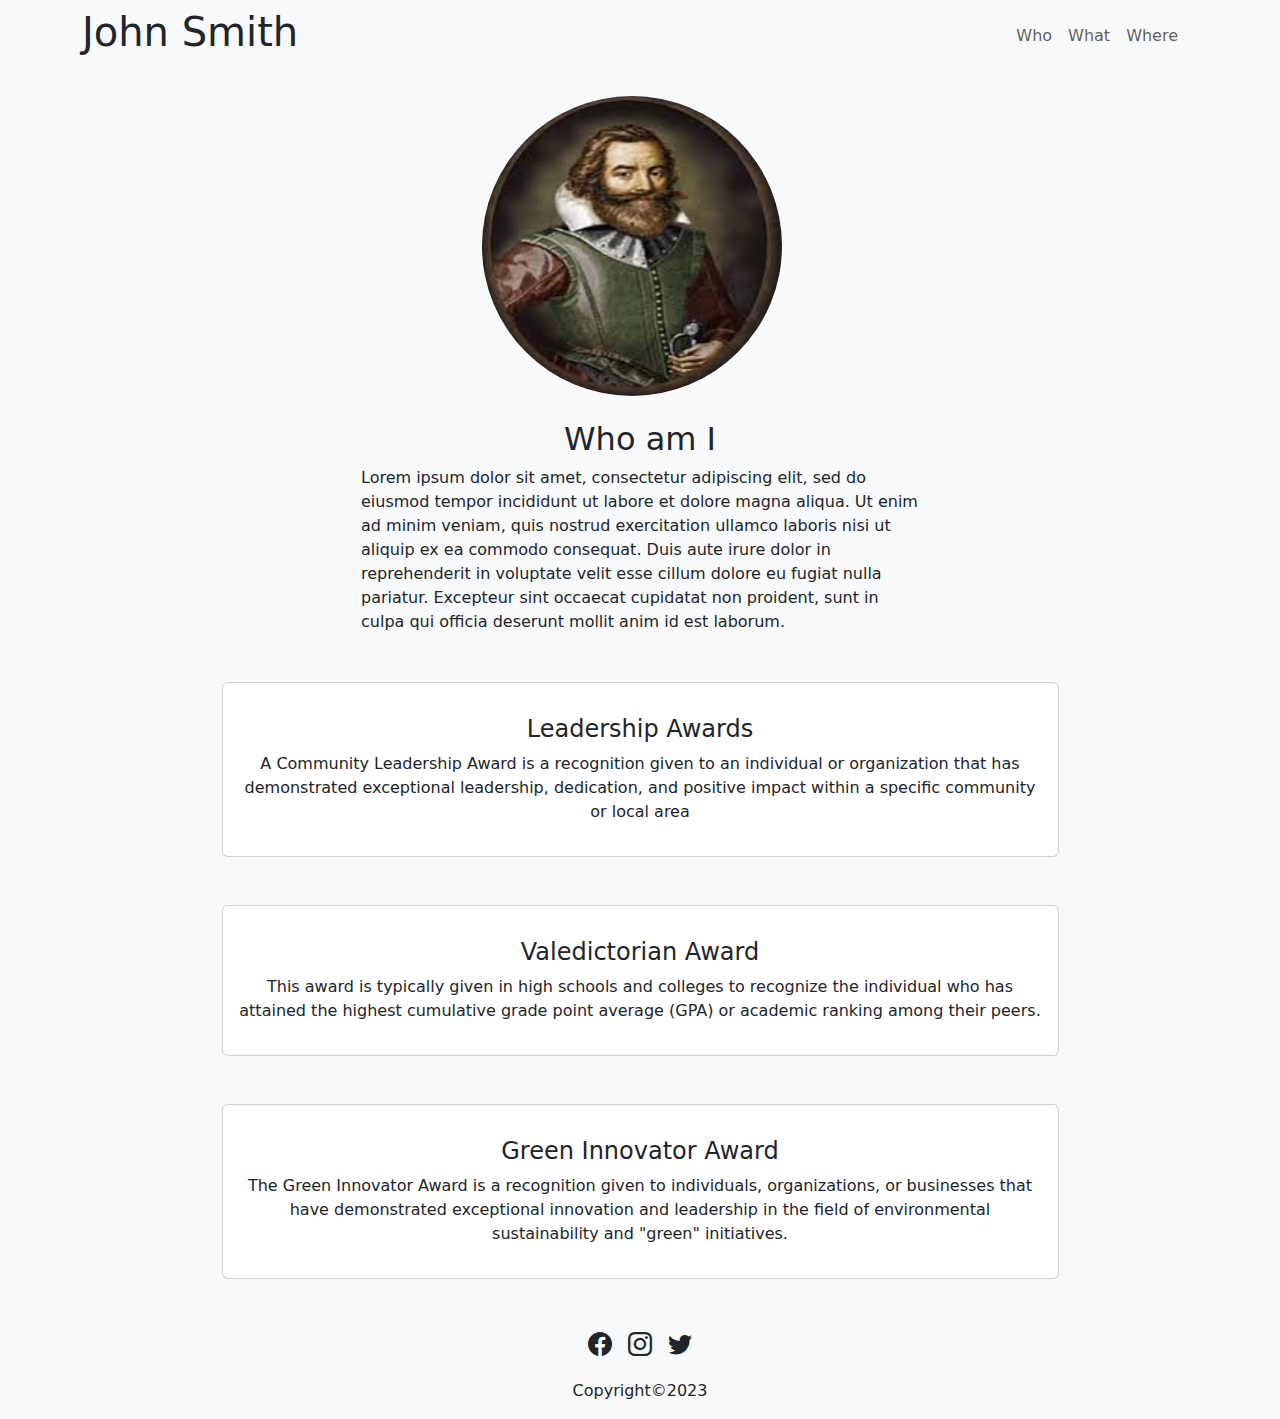
<file: index.html>
<!DOCTYPE html>
<html lang="en">

<head>
    <meta charset="UTF-8" />
    <meta name="viewport" content="width=device-width, initial-scale=1.0" />
    <title>About Me</title>
    <!-- bootstrap -->
    <link href="https://cdn.jsdelivr.net/npm/bootstrap@5.3.0/dist/css/bootstrap.min.css" rel="stylesheet" />
    <script src="https://cdn.jsdelivr.net/npm/bootstrap@5.3.0/dist/js/bootstrap.bundle.min.js"></script>
    <!-- bootstrap ucons -->
    <link rel="stylesheet" href="https://cdn.jsdelivr.net/npm/bootstrap-icons@1.3.0/font/bootstrap-icons.css" />
</head>

<body class=" bg-light">
    <div class="container">
        <header>
            <div class="d-flex justify-content-between">
                <h1 class="py-2">John Smith</h1>
                <div class="navbar">
                    <div class="container-fluid navbar-expand-sm">
                        <button class="navbar-toggler" type="button" data-bs-toggle="collapse"
                            data-bs-target="#navbarNavDropdown" aria-controls="navbarNavDropdown" aria-expanded="false"
                            aria-label="Toggle navigation">
                            <span class="navbar-toggler-icon"></span>
                        </button>
                        <div class="collapse navbar-collapse" id="navbarNavDropdown">
                            <ul class="nav navbar-nav">
                                <li class="nav-item">
                                    <a href="./who.html" class="nav-link">Who</a>
                                </li>
                                <li class="nav-item">
                                    <a href="./what.html" class="nav-link">What</a>
                                </li>
                                <li class="nav-item">
                                    <a href="./where.html" class="nav-link">Where</a>
                                </li>
                            </ul>
                        </div>
                    </div>
                </div>
            </div>
        </header>
        <main>
            <!-- img -->
            <div class="text-center mt-4">
                <img src="[data-uri]"
                    alt="profile image" width="300px" height="300px" class="me-3 rounded-circle" />
            </div>
            <!-- who am I -->
            <div class="mt-4">
                <h2 class="text-center">Who am I</h2>
                <p class="w-50 mx-auto">
                    Lorem ipsum dolor sit amet, consectetur adipiscing elit, sed do
                    eiusmod tempor incididunt ut labore et dolore magna aliqua. Ut enim
                    ad minim veniam, quis nostrud exercitation ullamco laboris nisi ut
                    aliquip ex ea commodo consequat. Duis aute irure dolor in
                    reprehenderit in voluptate velit esse cillum dolore eu fugiat nulla
                    pariatur. Excepteur sint occaecat cupidatat non proident, sunt in
                    culpa qui officia deserunt mollit anim id est laborum.
                </p>
            </div>
            <!-- card -->
            <div class="d-flex justify-content-center align-items-center flex-column mt-4 text-center">
                <div class="card my-4 w-75 py-3">
                    <div class="card-body">
                        <h4 class="card-title">Leadership Awards</h4>
                        <p class="card-text">
                            A Community Leadership Award is a recognition given to an
                            individual or organization that has demonstrated exceptional
                            leadership, dedication, and positive impact within a specific
                            community or local area
                        </p>
                    </div>
                </div>
                <div class="card my-4  w-75 py-3">
                    <div class="card-body">
                        <h4 class="card-title">Valedictorian Award</h4>
                        <p class="card-text">
                            This award is typically given in high schools and colleges to
                            recognize the individual who has attained the highest cumulative
                            grade point average (GPA) or academic ranking among their peers.
                        </p>
                    </div>
                </div>
                <div class="card my-4  w-75 py-3">
                    <div class="card-body">
                        <h4 class="card-title">Green Innovator Award</h4>
                        <p class="card-text">
                            The Green Innovator Award is a recognition given to individuals,
                            organizations, or businesses that have demonstrated exceptional
                            innovation and leadership in the field of environmental
                            sustainability and "green" initiatives.
                        </p>
                    </div>
                </div>
            </div>
        </main>
        <footer class=" mt-4">
            <div class="d-flex justify-content-center">
                <ul class="d-flex justify-content-center align-items-center px-2">
                    <li class="list-unstyled mx-2">
                        <i class="bi bi-facebook fs-4" aria-label="Facebook"></i>
                    </li>
                    <li class="list-unstyled mx-2">
                        <i class="bi bi-instagram fs-4" aria-label="Instagram"></i>
                    </li>
                    <li class="list-unstyled mx-2">
                        <i class="bi bi-twitter fs-4" aria-label="Twitter"></i>
                    </li>
                </ul>
            </div>
            <p class="text-center">Copyright&copy;2023</p>
        </footer>
    </div>
</body>

</html>
</file>
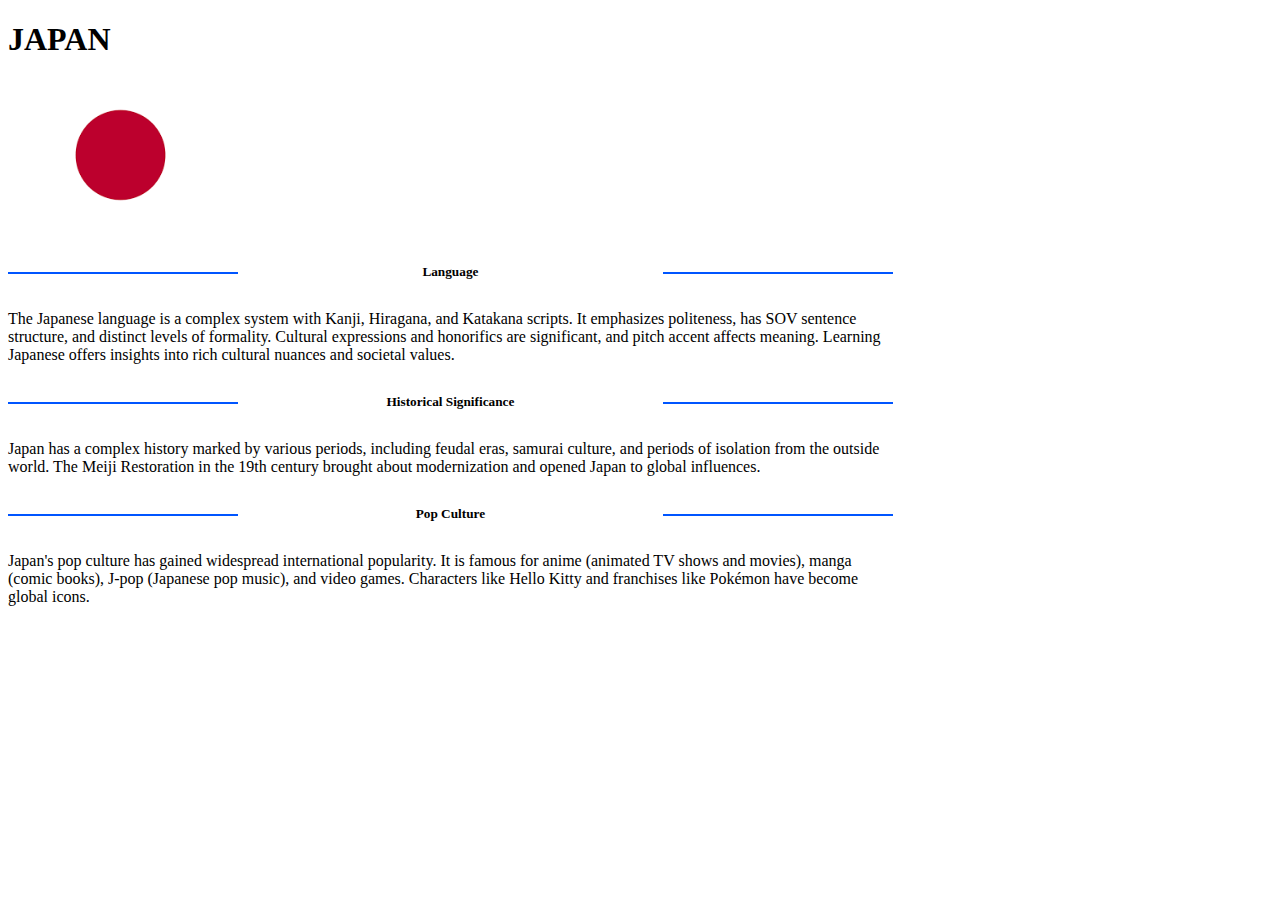
<file: japan.html>
<!DOCTYPE html>
<html lang="en">
	<head>
		<meta charset="UTF-8" />
		<meta name="viewport" content="width=device-width, initial-scale=1.0" />
		<title>Japan</title>
		<link
			href="https://cdn.jsdelivr.net/npm/bootstrap@5.3.1/dist/css/bootstrap.min.css"
			rel="stylesheet"
			integrity="sha384-4bw+/aepP/YC94hEpVNVgiZdgIC5+VKNBQNGCHeKRQN+PtmoHDEXuppvnDJzQIu9"
			crossorigin="anonymous"
		/>
		<script
			src="https://cdn.jsdelivr.net/npm/bootstrap@5.3.1/dist/js/bootstrap.bundle.min.js"
			integrity="sha384-HwwvtgBNo3bZJJLYd8oVXjrBZt8cqVSpeBNS5n7C8IVInixGAoxmnlMuBnhbgrkm"
			crossorigin="anonymous"
		></script>
		<link rel="stylesheet" href="./style.css" />
	</head>
	<body>
		<div class="container text-center">
			<h1 class="mt-5 fw-bold">JAPAN</h1>
			<img
				src="[data-uri]"
				alt="Korea-flag"
				height="150px"
			/>

			<h5 class="hr-lines">Language</h5>
			<span>
				The Japanese language is a complex system with Kanji, Hiragana, and
				Katakana scripts. It emphasizes politeness, has SOV sentence structure,
				and distinct levels of formality. Cultural expressions and honorifics
				are significant, and pitch accent affects meaning. Learning Japanese
				offers insights into rich cultural nuances and societal values.
			</span>
			<h5 class="hr-lines">Historical Significance</h5>
			<span>
				Japan has a complex history marked by various periods, including feudal
				eras, samurai culture, and periods of isolation from the outside world.
				The Meiji Restoration in the 19th century brought about modernization
				and opened Japan to global influences.
			</span>
			<h5 class="hr-lines">Pop Culture</h5>
			<span>
				Japan's pop culture has gained widespread international popularity. It
				is famous for anime (animated TV shows and movies), manga (comic books),
				J-pop (Japanese pop music), and video games. Characters like Hello Kitty
				and franchises like Pokémon have become global icons.
			</span>
		</div>
	</body>
</html>
</file>
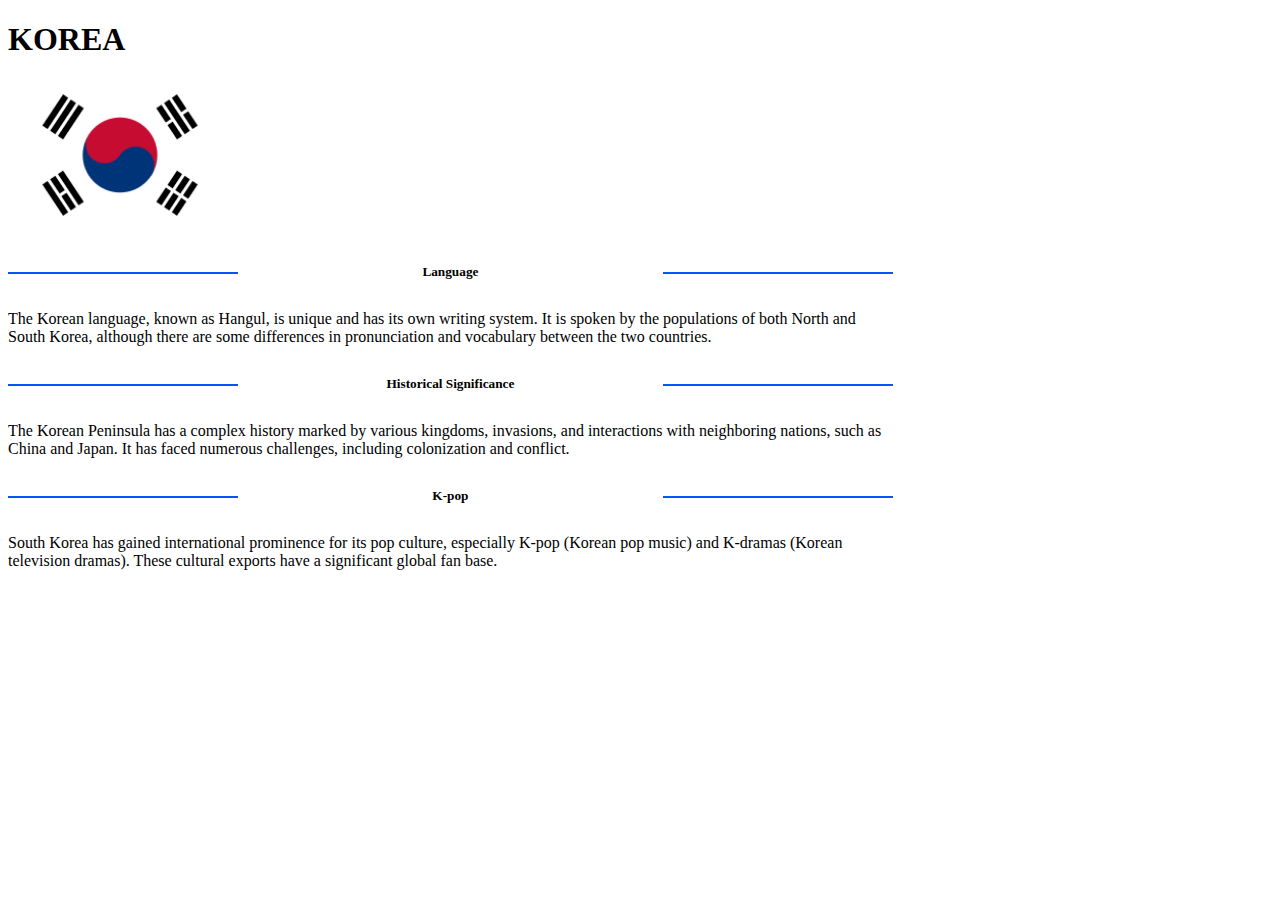
<file: korea.html>
<!DOCTYPE html>
<html lang="en">
	<head>
		<meta charset="UTF-8" />
		<meta name="viewport" content="width=device-width, initial-scale=1.0" />
		<title>Korea</title>
		<link
			href="https://cdn.jsdelivr.net/npm/bootstrap@5.3.1/dist/css/bootstrap.min.css"
			rel="stylesheet"
			integrity="sha384-4bw+/aepP/YC94hEpVNVgiZdgIC5+VKNBQNGCHeKRQN+PtmoHDEXuppvnDJzQIu9"
			crossorigin="anonymous"
		/>
		<script
			src="https://cdn.jsdelivr.net/npm/bootstrap@5.3.1/dist/js/bootstrap.bundle.min.js"
			integrity="sha384-HwwvtgBNo3bZJJLYd8oVXjrBZt8cqVSpeBNS5n7C8IVInixGAoxmnlMuBnhbgrkm"
			crossorigin="anonymous"
		></script>
		<link rel="stylesheet" href="./style.css" />
	</head>
	<body>
		<div class="container text-center">
			<h1 class="mt-5 fw-bold">KOREA</h1>
			<img
				src="[data-uri]"
				alt="Korea-flag"
				height="150px"
			/>

			<h5 class="hr-lines">Language</h5>
			<span>
				The Korean language, known as Hangul, is unique and has its own writing
				system. It is spoken by the populations of both North and South Korea,
				although there are some differences in pronunciation and vocabulary
				between the two countries.
			</span>
			<h5 class="hr-lines">Historical Significance</h5>
			<span>
				The Korean Peninsula has a complex history marked by various kingdoms,
				invasions, and interactions with neighboring nations, such as China and
				Japan. It has faced numerous challenges, including colonization and
				conflict.
			</span>
			<h5 class="hr-lines">K-pop</h5>
			<span>
				South Korea has gained international prominence for its pop culture,
				especially K-pop (Korean pop music) and K-dramas (Korean television
				dramas). These cultural exports have a significant global fan base.
			</span>
		</div>
	</body>
</html>
</file>
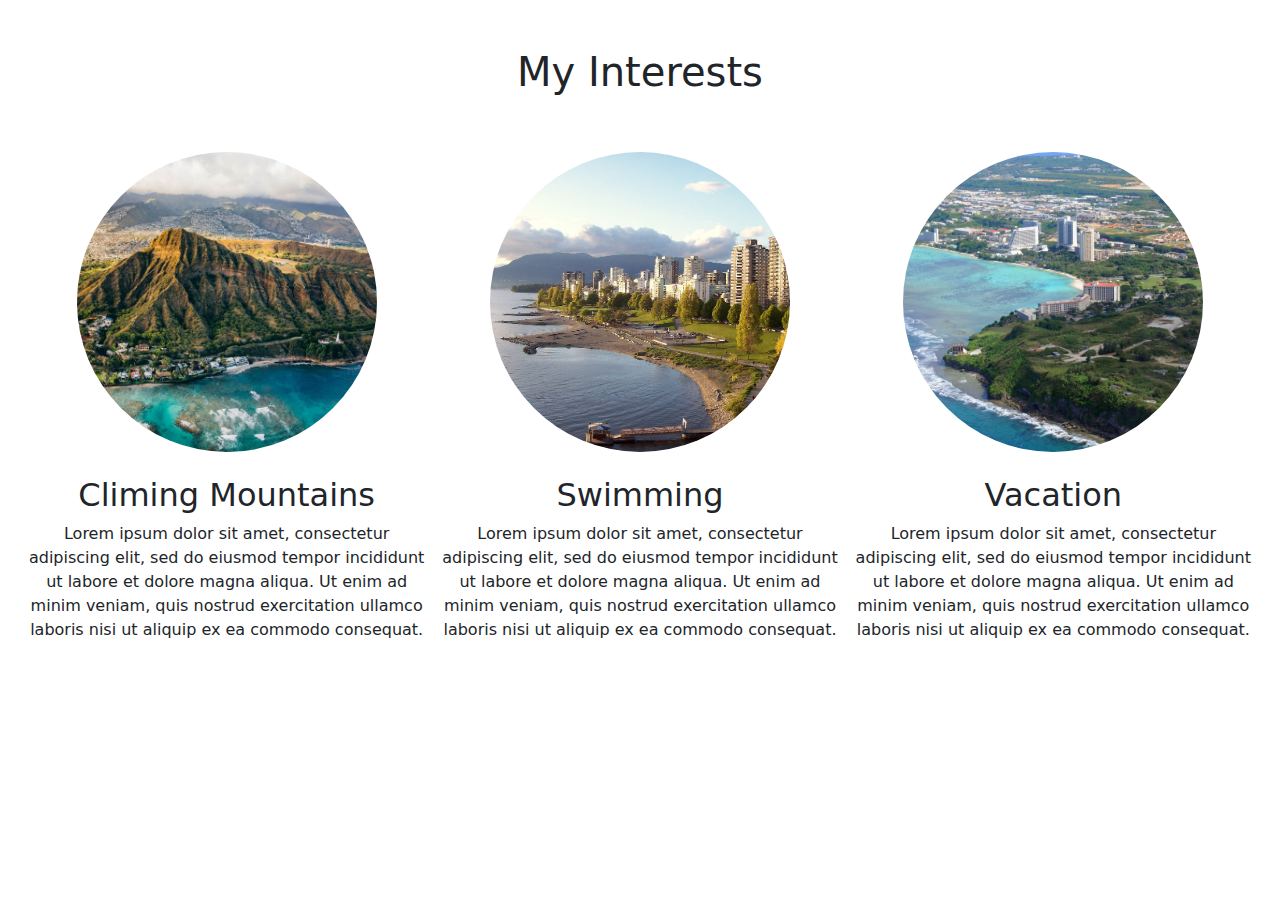
<file: what.html>
<!DOCTYPE html>
<html lang="en">

<head>
    <meta charset="UTF-8">
    <meta name="viewport" content="width=device-width, initial-scale=1.0">
    <title>What</title>
    <!-- bootstrap -->
    <link href="https://cdn.jsdelivr.net/npm/bootstrap@5.3.0/dist/css/bootstrap.min.css" rel="stylesheet">
    <script src="https://cdn.jsdelivr.net/npm/bootstrap@5.3.0/dist/js/bootstrap.bundle.min.js"></script>
</head>

<body>
    <main class="container-fluid">
        <h1 class="text-center mt-5">My Interests</h1>
        <ul class="d-flex justify-content-center align-items-start mt-5 px-2">
            <li class="list-unstyled p-2 text-center w-30">
                <img src="./img/diamond-head.jpg" alt="" width="300px" height="300px" class="object-fit-cover rounded-circle">
                <h2 class="text-center mt-4">Climing Mountains</h2>
                <p>Lorem ipsum dolor sit amet, consectetur adipiscing elit, 
                    sed do eiusmod tempor incididunt ut labore et dolore magna aliqua. 
                    Ut enim ad minim veniam, quis nostrud exercitation ullamco laboris nisi ut aliquip ex ea commodo consequat.
                </p>
            </li>
            <li class="list-unstyled p-2 text-center w-30">
                <img src="./img/english-bay.jpg" alt="" width="300px" height="300px" class="object-fit-cover rounded-circle">
                <h2 class="text-center mt-4">Swimming</h2>
                <p>Lorem ipsum dolor sit amet, consectetur adipiscing elit, 
                    sed do eiusmod tempor incididunt ut labore et dolore magna aliqua. 
                    Ut enim ad minim veniam, quis nostrud exercitation ullamco laboris nisi ut aliquip ex ea commodo consequat.
                </p>
            </li>
            <li class="list-unstyled p-2 text-center w-30">
                <img src="./img/guam.jpg" alt="" width="300px" height="300px" class="object-fit-cover rounded-circle">
                <h2 class="text-center mt-4">Vacation</h2>
                <p>Lorem ipsum dolor sit amet, consectetur adipiscing elit, 
                    sed do eiusmod tempor incididunt ut labore et dolore magna aliqua. 
                    Ut enim ad minim veniam, quis nostrud exercitation ullamco laboris nisi ut aliquip ex ea commodo consequat.
                </p>
            </li>
        </ul>
    </main>
</body>

</html>
</file>
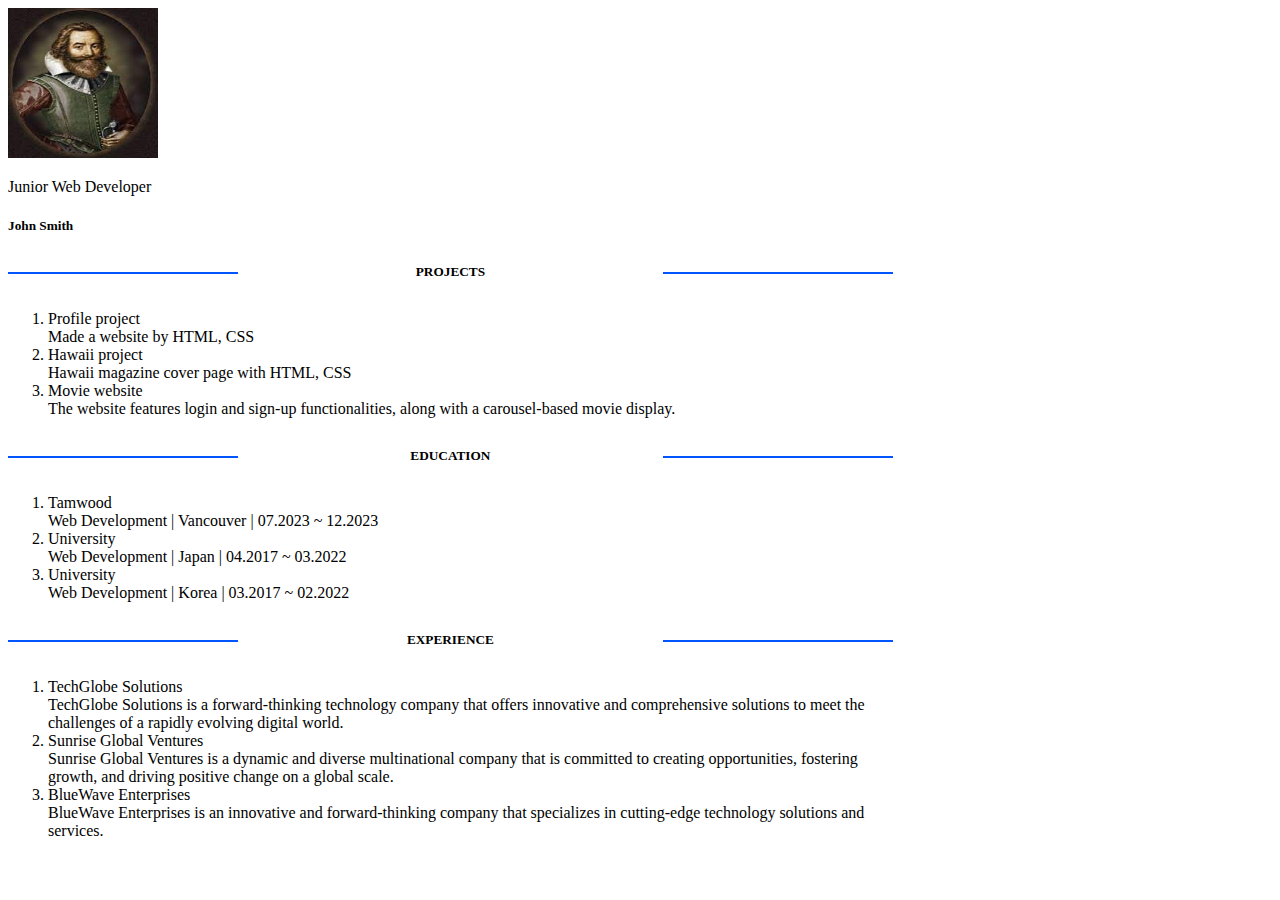
<file: who.html>
<!DOCTYPE html>
<html lang="en">
	<head>
		<meta charset="UTF-8" />
		<meta name="viewport" content="width=device-width, initial-scale=1.0" />
		<title>About who</title>
		<link
			href="https://cdn.jsdelivr.net/npm/bootstrap@5.3.1/dist/css/bootstrap.min.css"
			rel="stylesheet"
			integrity="sha384-4bw+/aepP/YC94hEpVNVgiZdgIC5+VKNBQNGCHeKRQN+PtmoHDEXuppvnDJzQIu9"
			crossorigin="anonymous"
		/>
		<script
			src="https://cdn.jsdelivr.net/npm/bootstrap@5.3.1/dist/js/bootstrap.bundle.min.js"
			integrity="sha384-HwwvtgBNo3bZJJLYd8oVXjrBZt8cqVSpeBNS5n7C8IVInixGAoxmnlMuBnhbgrkm"
			crossorigin="anonymous"
		></script>
		<link rel="stylesheet" href="./style.css" />
	</head>
	<body>
		<div class="container">
			<div
				class="text-center mt-4 d-flex justify-content-center align-items-center"
			>
				<img
					src="[data-uri]"
					alt="profile image"
					width="150px"
					height="150px"
					class="me-3 rounded-circle"
				/>
				<div class="d-inline-block ms-3">
					<p class="fs-5">Junior Web Developer</p>
					<h5 class="fw-bold fs-3">John Smith</h5>
				</div>
			</div>
			<h5 class="hr-lines">PROJECTS</h5>
			<div class="mx-3">
				<ol class="list-group list-group-numbered">
					<li
						class="list-group-item d-flex justify-content-between align-items-start"
					>
						<div class="ms-2 me-auto">
							<div class="fw-bold">Profile project</div>
							Made a website by HTML, CSS
						</div>
					</li>
					<li
						class="list-group-item d-flex justify-content-between align-items-start"
					>
						<div class="ms-2 me-auto">
							<div class="fw-bold">Hawaii project</div>
							Hawaii magazine cover page with HTML, CSS
						</div>
					</li>
					<li
						class="list-group-item d-flex justify-content-between align-items-start"
					>
						<div class="ms-2 me-auto">
							<div class="fw-bold">Movie website</div>
							The website features login and sign-up functionalities, along with
							a carousel-based movie display.
						</div>
					</li>
				</ol>
			</div>
			<h5 class="hr-lines">EDUCATION</h5>
			<div class="mx-3">
				<ol class="list-group list-group-numbered">
					<li
						class="list-group-item d-flex justify-content-between align-items-start"
					>
						<div class="ms-2 me-auto">
							<div class="fw-bold">Tamwood</div>
							Web Development | Vancouver | 07.2023 ~ 12.2023
						</div>
					</li>
					<li
						class="list-group-item d-flex justify-content-between align-items-start"
					>
						<div class="ms-2 me-auto">
							<div class="fw-bold">University</div>
							Web Development | Japan | 04.2017 ~ 03.2022
						</div>
					</li>
					<li
						class="list-group-item d-flex justify-content-between align-items-start"
					>
						<div class="ms-2 me-auto">
							<div class="fw-bold">University</div>
							Web Development | Korea | 03.2017 ~ 02.2022
						</div>
					</li>
				</ol>
			</div>
			<h5 class="hr-lines">EXPERIENCE</h5>
			<div class="mx-3 mb-3">
				<ol class="list-group list-group-numbered">
					<li
						class="list-group-item d-flex justify-content-between align-items-start"
					>
						<div class="ms-2 me-auto">
							<div class="fw-bold">TechGlobe Solutions</div>
							TechGlobe Solutions is a forward-thinking technology company that
							offers innovative and comprehensive solutions to meet the
							challenges of a rapidly evolving digital world.
						</div>
					</li>
					<li
						class="list-group-item d-flex justify-content-between align-items-start"
					>
						<div class="ms-2 me-auto">
							<div class="fw-bold">Sunrise Global Ventures</div>
							Sunrise Global Ventures is a dynamic and diverse multinational
							company that is committed to creating opportunities, fostering
							growth, and driving positive change on a global scale.
						</div>
					</li>
					<li
						class="list-group-item d-flex justify-content-between align-items-start"
					>
						<div class="ms-2 me-auto">
							<div class="fw-bold">BlueWave Enterprises</div>
							BlueWave Enterprises is an innovative and forward-thinking company
							that specializes in cutting-edge technology solutions and
							services.
						</div>
					</li>
				</ol>
			</div>
		</div>
	</body>
</html>
</file>
<file: style.css>
.container {
	max-width: 70%;
}
.hr-lines:before {
	content: ' ';
	display: block;
	height: 2px;
	width: 230px;
	position: absolute;
	top: 50%;
	left: 0;
	background: #0055ff;
}
.hr-lines {
	position: relative;
	margin: 30px auto;
	text-align: center;
}
.hr-lines:after {
	content: ' ';
	height: 2px;
	width: 230px;
	background: #0055ff;
	display: block;
	position: absolute;
	top: 50%;
	right: 0;
}
</file>
